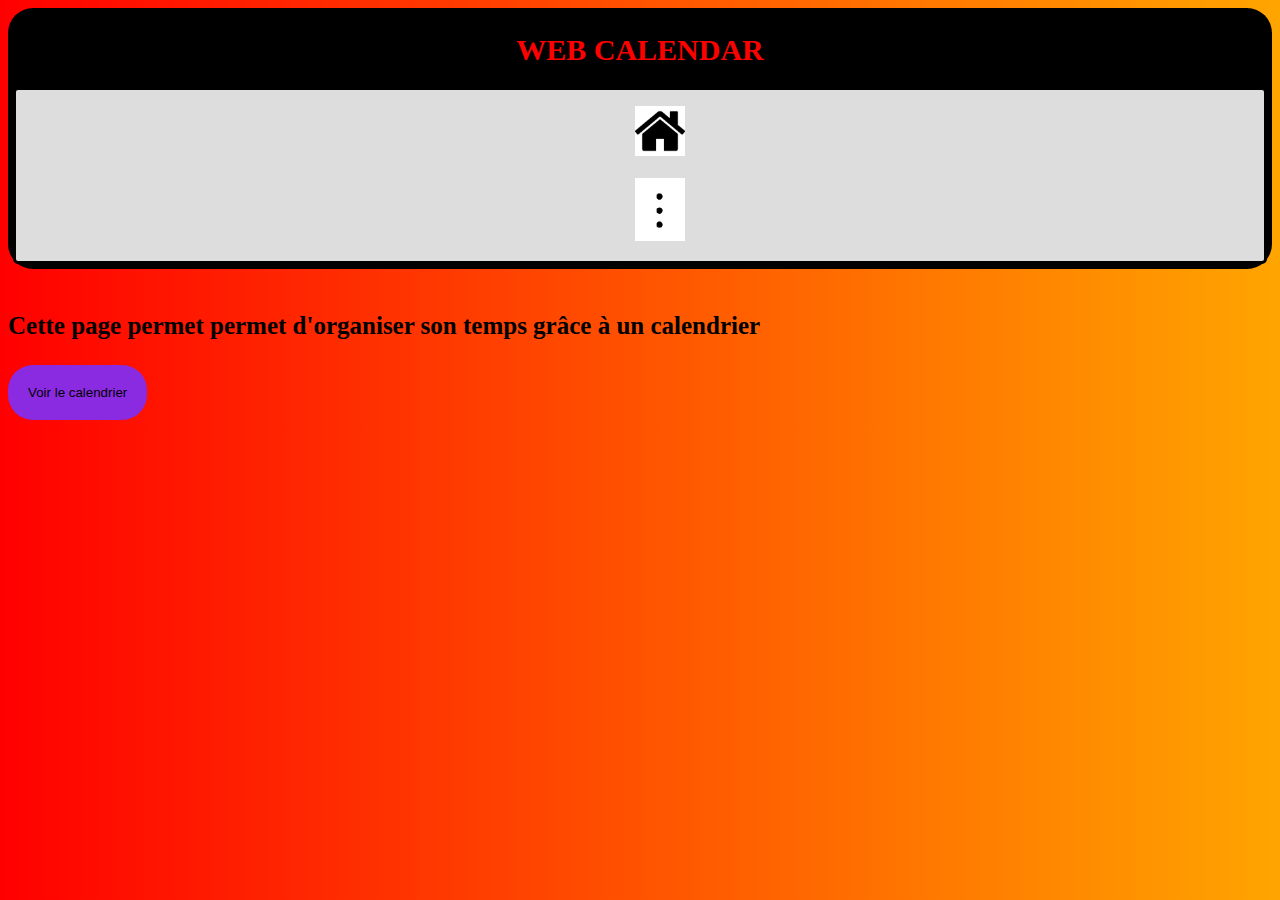
<file: index.html>
<!DOCTYPE html>
<html lang="fr">
  <head>
    <meta charset="UTF-8" />
    <meta name="viewport" content="width=device-width, initial-scale=1.0" />
    <title>Organisateur de projet</title>
    <link rel="stylesheet" href="style.css" />
    <link rel="icon" href="project.png" />
  </head>
  <body>
    <header class="head">
      <h1 class="title">Web Calendar</h1>
      <nav class="navb">
        <ul class="nav">
          <li>
            <a href="index.html"
              ><img class="home" src="home.png" alt="home"
            /></a>
          </li>
          <br />
          <li>
            <a href="see-calendar.html"
              ><img src="3Point.png" alt="poinpoin" class="poinpoin"
            /></a>
          </li>
        </ul>
      </nav>
    </header>
    <br />
    <p class="txt">
      Cette page permet permet d'organiser son temps grâce à un calendrier
    </p>
    <a href="see-calendar.html"
      ><button class="seeCalendar">Voir le calendrier</button></a
    >
  </body>
</html>
</file>
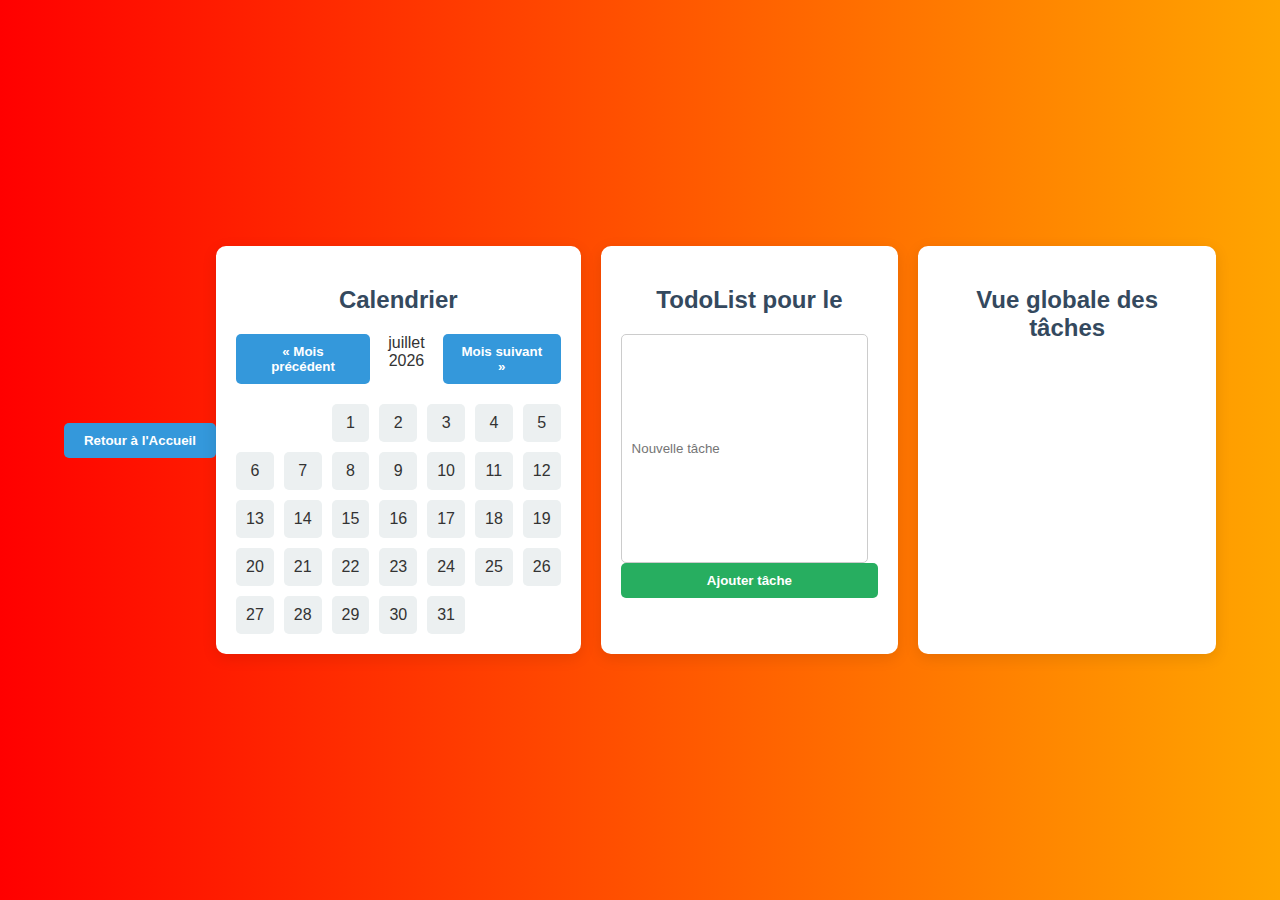
<file: see-calendar.html>
<!DOCTYPE html>
<html lang="fr">
  <head>
    <meta charset="UTF-8" />
    <meta name="viewport" content="width=device-width, initial-scale=1.0" />
    <title>Calendrier et TodoList</title>
    <link rel="stylesheet" href="calendar.css" />
  </head>
  <body>
    <!-- Bouton pour retourner à l'index.html -->
    <div style="text-align: center; margin-bottom: 20px;">
      <button id="back-to-home" onclick="location.href='index.html'">
        Retour à l'Accueil
      </button>
    </div>

    <div class="container">
      <!-- Calendrier -->
      <div id="calendar">
        <h2>Calendrier</h2>
        <div id="month-selector">
          <button id="prev-month">« Mois précédent</button>
          <span id="current-month"></span>
          <button id="next-month">Mois suivant »</button>
        </div>
        <div id="calendar-grid"></div>
      </div>

      <!-- TodoList pour la date sélectionnée -->
      <div id="todo-container">
        <h2>TodoList pour le <span id="selected-date"></span></h2>
        <input type="text" id="task-input" placeholder="Nouvelle tâche" />
        <button id="add-task-btn">Ajouter tâche</button>
        <ul id="tasks"></ul>
      </div>

      <!-- Vue globale des tâches -->
      <div id="global-tasks">
        <h2>Vue globale des tâches</h2>
        <ul id="global-tasks-list"></ul>
      </div>
    </div>

    <script src="calendar.js"></script>
  </body>
</html>
</file>
<file: style.css>
:root{
    --colorH1: red;
    --hoverText: orange;
    --fontBlod: bolder;
    --alignCenter: center;
    --bigger: 30px;
    --texter: 25px;
    --borderRond: solid, 0px;
}

h1.title{
    text-align: var(--alignCenter);
    font-weight: var(--fontBlod);
    color: var(--colorH1);
    font-size: var(--bigger);
    text-transform: uppercase;
}
.title:hover{
    text-decoration: underline;
    color: var(--hoverText);
}
p.txt{
    color: black;
    font-weight: 700;
    font-size: var(--texter);
}
body{
    background-image: linear-gradient(to right, red,orange);
}
header.head{
    background-color: black;
    text-align: center;
    border: var(--borderRond);
    border-radius: var(--texter);
    padding: 5px;
}
div.point{
    text-align: left;
    position: absolute
}
img.poinpoin{
    width: 50px;
}
img.home{
    width: 50px;
}
div.home{
    text-align: center;

}
ul.nav {
    list-style-type: none;
}
nav.navb{
    text-align: center;
    background-color: #ddd;
    border: solid ;
    border-radius: 5px;
}
button.seeCalendar{
    background-color: blueviolet;
    padding: 20px;
    border: var(--borderRond);
    border-radius: var(--texter);
}
.seeCalendar:hover{
    transform: scale(1.1);
    background-color: greenyellow;
    text-align: center;
    

}
</file>
<file: calendar.css>
/* Fond de la page */
body {
    font-family: Arial, sans-serif;
    background-image: linear-gradient(to right, red, orange);
    color: #333;
    display: flex;
    justify-content: center;
    align-items: center;
    height: 100vh;
    margin: 0;
    padding: 20px;
    box-sizing: border-box;
}
:root{
    --colorH1: red;
    --hoverText: orange;
    --fontBlod: bolder;
    --alignCenter: center;
    --bigger: 30px;
    --texter: 25px;
    --borderRond: solid, 0px;
}
div.point{
    text-align: left;
    position: absolute
}
img.poinpoin{
    width: 50px;
}
img.home{
    width: 50px;
}
div.home{
    text-align: center;

}
ul.nav {
    list-style-type: none;
}
nav.navb{
    text-align: center;
    background-color: #ddd;
    border: solid ;
    border-radius: 5px;
}

/* Conteneur principal avec Grid */
.container {
    display: grid;
    grid-template-columns: repeat(3, 1fr);
    gap: 20px;
    max-width: 1000px;
    width: 100%;
}

/* Style commun pour les boîtes (calendrier, todo et vue globale) */
#calendar, #todo-container, #global-tasks {
    padding: 20px;
    background-color: #ffffff;
    border-radius: 10px;
    box-shadow: 0 4px 15px rgba(0, 0, 0, 0.1);
    transition: transform 0.2s;
    text-align: center;
}

#calendar:hover, #todo-container:hover, #global-tasks:hover {
    transform: translateY(-5px);
}

h2 {
    text-align: center;
    font-size: 1.5em;
    color: #34495e;
    margin-bottom: 20px;
}

/* Style des boutons de navigation */
#month-selector {
    display: flex;
    justify-content: space-between;
    margin-bottom: 20px;
}

#month-selector button {
    background-color: #3498db;
    color: white;
    border: none;
    border-radius: 5px;
    padding: 10px 15px;
    cursor: pointer;
    font-weight: bold;
    transition: background-color 0.3s;
}

#month-selector button:hover {
    background-color: #2980b9;
}

/* Grille du calendrier */
#calendar-grid {
    display: grid;
    grid-template-columns: repeat(7, 1fr);
    gap: 10px;
}

.day {
    padding: 10px;
    background-color: #ecf0f1;
    text-align: center;
    border-radius: 5px;
    cursor: pointer;
    transition: background-color 0.3s;
}

.day:hover {
    background-color: #bdc3c7;
}

.selected {
    background-color: #2ecc71;
    color: white;
    font-weight: bold;
}

/* TodoList */
#todo-container {
    display: flex;
    flex-direction: column;
}

#task-input-container {
    display: flex;
    align-items: center; /* Centre l'input et le bouton verticalement */
    margin-bottom: 20px; /* Espace en bas du conteneur */
}

#task-input {
    flex-grow: 1; /* Permet à l'input de prendre tout l'espace disponible */
    padding: 10px;
    border: 1px solid #ccc;
    border-radius: 5px;
    margin-right: 10px; /* Ajoute un espace à droite */
}

#add-task-btn {
    flex-shrink: 0; /* Empêche le bouton de réduire sa taille */
    background-color: #27ae60;
    color: white;
    border: none;
    border-radius: 5px;
    padding: 10px 15px;
    cursor: pointer;
    font-weight: bold;
    transition: background-color 0.3s;
}

#add-task-btn:hover {
    background-color: #1e8449;
}

#tasks {
    margin-top: 20px;
    list-style: none;
    padding: 0;
}

.task-item {
    display: flex;
    justify-content: space-between;
    align-items: center;
    background-color: #ecf0f1;
    padding: 10px;
    border-radius: 5px;
    margin-bottom: 10px;
}

.task-item button {
    background-color: #e74c3c;
    color: white;
    border: none;
    border-radius: 5px;
    padding: 5px 10px;
    cursor: pointer;
    font-weight: bold;
    transition: background-color 0.3s;
}

.task-item button:hover {
    background-color: #c0392b;
}

/* Vue globale des tâches */
#global-tasks {
    display: flex;
    flex-direction: column;
}

#global-tasks-list {
    list-style: none;
    padding: 0;
}

.global-task-item {
    background-color: #ecf0f1;
    padding: 10px;
    border-radius: 5px;
    margin-bottom: 10px;
    font-weight: bold;
    color: #2c3e50;
}

/* Ajoute un effet d'ombre à la vue globale */
.global-task-item:hover {
    background-color: #dfe6e9;
}
#back-to-home {
    background-color: #3498db; /* Couleur de fond */
    color: white; /* Couleur du texte */
    border: none; /* Pas de bordure */
    border-radius: 5px; /* Coins arrondis */
    padding: 10px 20px; /* Espacement interne */
    cursor: pointer; /* Curseur en forme de main */
    font-weight: bold; /* Texte en gras */
    transition: background-color 0.3s; /* Transition douce */


}

#back-to-home:hover {
    background-color: #2980b9; /* Couleur de fond au survol */
}
</file>
